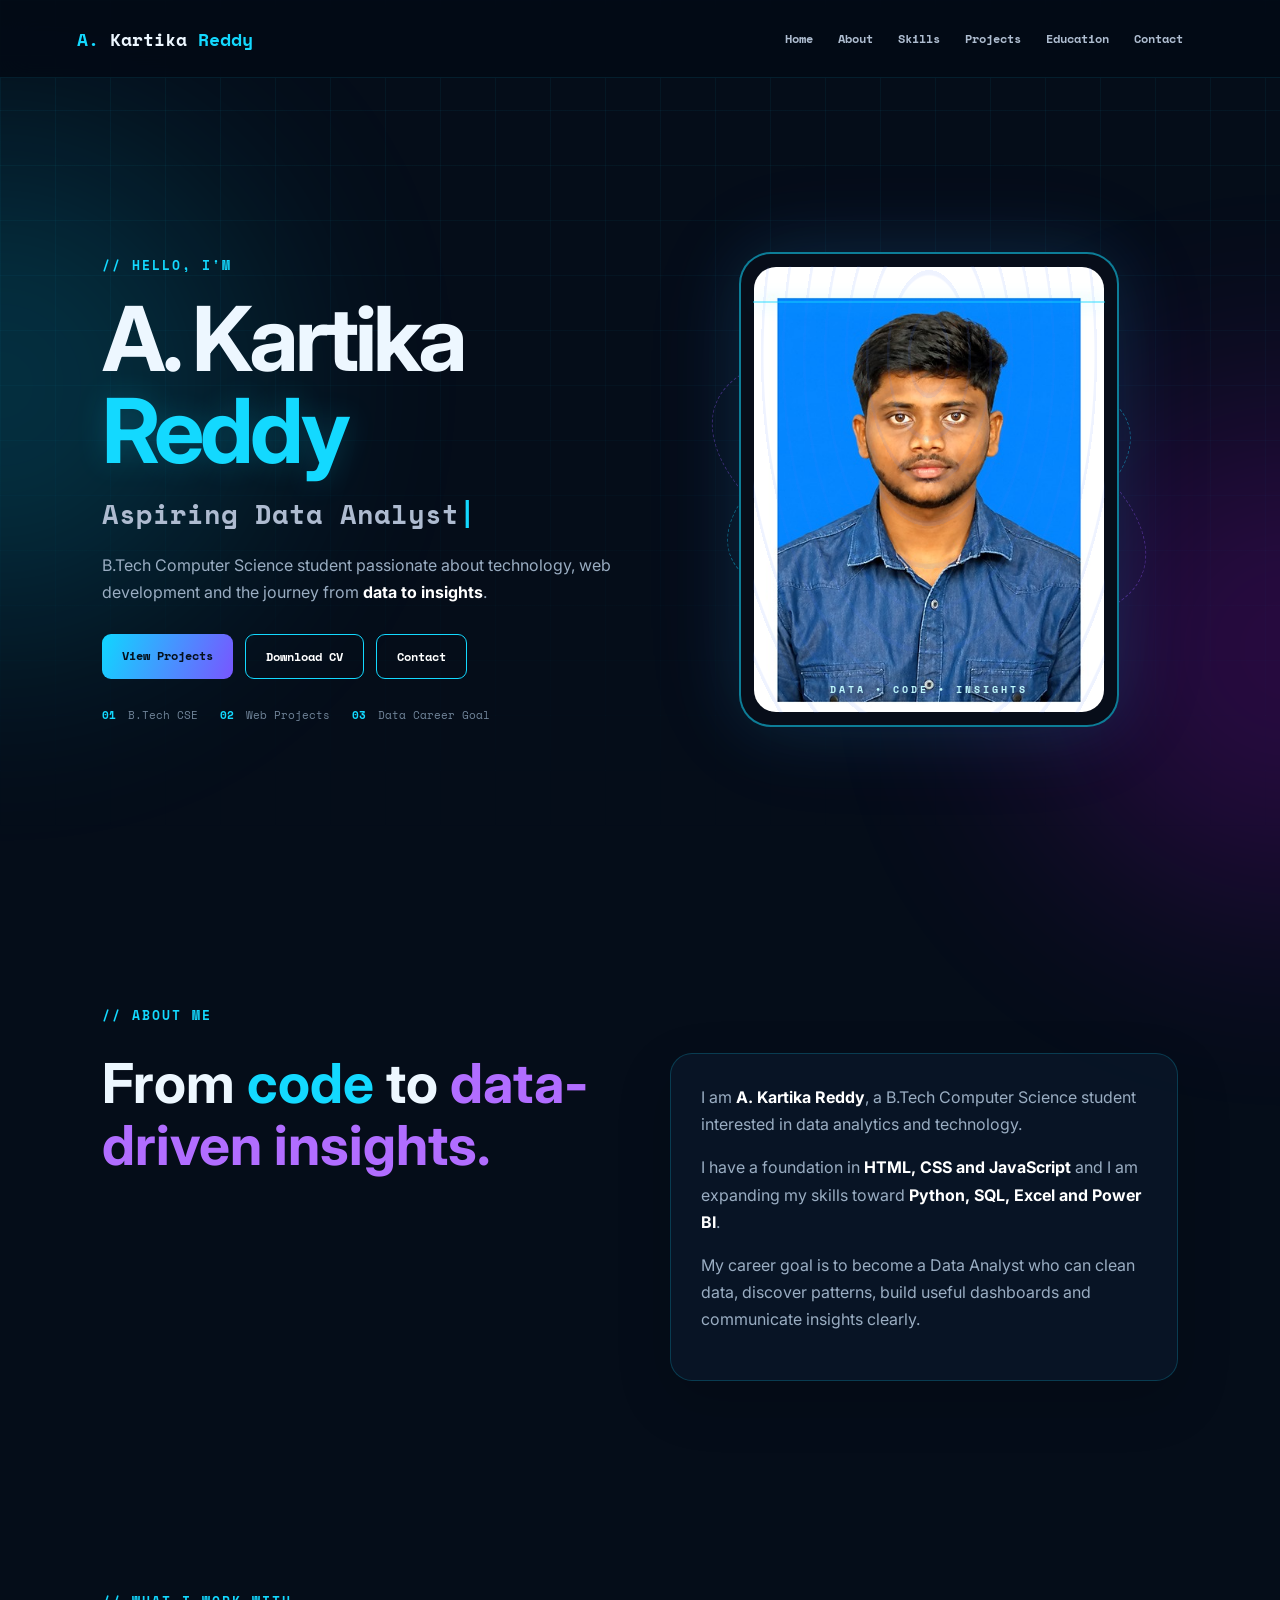
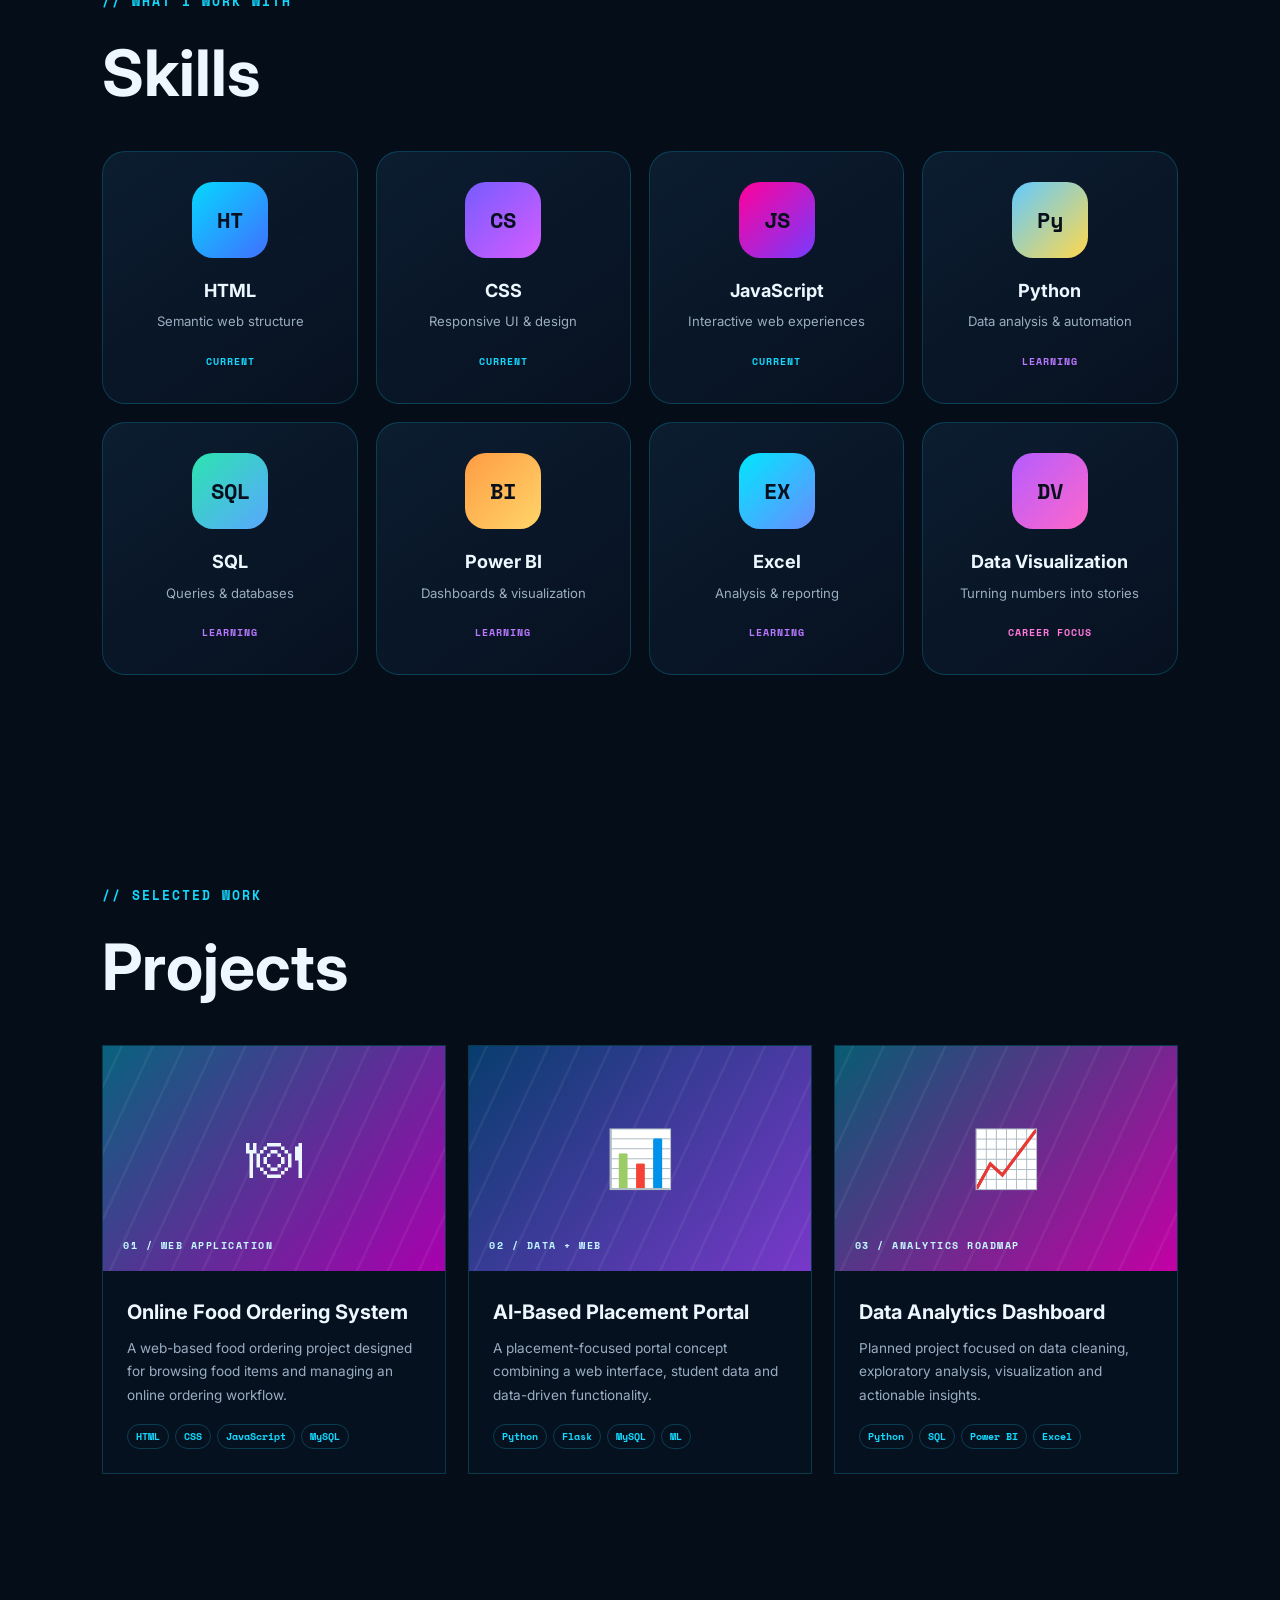
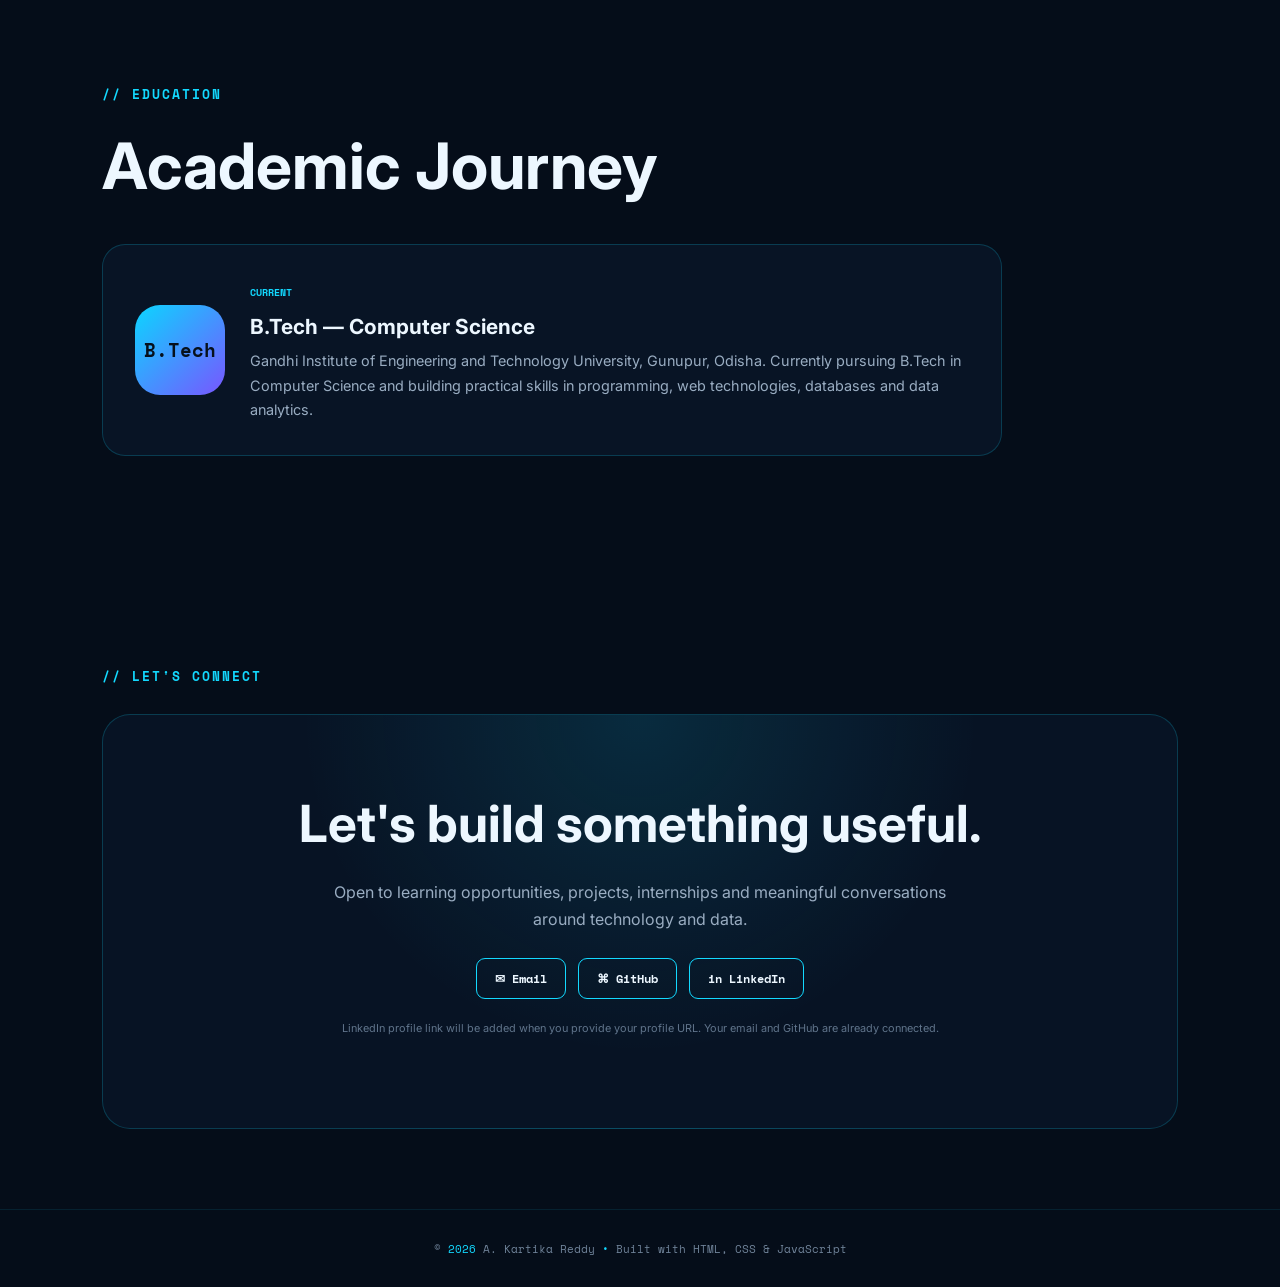
<file: index.html>
<!DOCTYPE html>
<html lang="en">
<head>
<meta charset="UTF-8">
<meta name="viewport" content="width=device-width, initial-scale=1.0">
<meta name="description" content="A. Kartika Reddy is a B.Tech Computer Science student at GIET University, Gunupur, Odisha, and an aspiring Data Analyst. Explore his skills, projects, education and portfolio.">
<meta name="keywords" content="A. Kartika Reddy, Kartika Reddy, Data Analyst, B.Tech Computer Science, HTML, CSS, JavaScript, Python, SQL, Power BI">
<meta name="author" content="A. Kartika Reddy">
<meta name="robots" content="index, follow">
<meta property="og:title" content="A. Kartika Reddy | Data Analyst Portfolio">
<meta property="og:description" content="B.Tech Computer Science student and aspiring Data Analyst.">
<title>A. Kartika Reddy | B.Tech CSE Student & Aspiring Data Analyst</title>
<link rel="stylesheet" href="style.css">
<link rel="stylesheet" href="style.css">

<script type="application/ld+json">
{
  "@context": "https://schema.org",
  "@type": "Person",
  "name": "A. Kartika Reddy",
  "url": "https://kartikreddy.is-a.dev/",
  "jobTitle": "Aspiring Data Analyst",
  "alumniOf": {
    "@type": "CollegeOrUniversity",
    "name": "Gandhi Institute of Engineering and Technology University"
  },
  "sameAs": [
    "https://github.com/kartikreddy342-cloud"
  ]
}
</script>

</head>
</head>
<body>
<div class="bg-grid"></div><div class="aurora a1"></div><div class="aurora a2"></div>
<div class="stars" aria-hidden="true"></div>

<header class="navbar">
  <a class="logo" href="#home"><span>A.</span> Kartika <b>Reddy</b></a>
  <nav id="nav">
    <a href="#home">Home</a><a href="#about">About</a><a href="#skills">Skills</a>
    <a href="#projects">Projects</a><a href="#education">Education</a><a href="#contact">Contact</a>
  </nav>
  <div class="nav-tools"><button id="themeBtn" aria-label="Toggle theme">☼</button><button id="menuBtn" aria-label="Menu">☰</button></div>
</header>

<main>
<section id="home" class="hero">
  <div class="hero-content reveal">
    <div class="code-label">// HELLO, I'M</div>
    <h1>A. Kartika <span>Reddy</span></h1>
    <div class="role"><span id="typed"></span><i>|</i></div>
    <p class="intro">B.Tech Computer Science student passionate about technology, web development and the journey from <strong>data to insights</strong>.</p>
    <div class="buttons">
      <a class="btn primary" href="#projects">View Projects</a>
      <a class="btn ghost" href="resume.pdf">Download CV</a>
      <a class="btn ghost" href="#contact">Contact</a>
    </div>
    <div class="mini-stats"><span><b>01</b> B.Tech CSE</span><span><b>02</b> Web Projects</span><span><b>03</b> Data Career Goal</span></div>
  </div>
  <div class="photo-area reveal">
    <div class="ring r1"></div><div class="ring r2"></div>
    <div class="photo-card">
      <div class="corner c1"></div><div class="corner c2"></div>
      <img src="images/profile.jpg" alt="A. Kartika Reddy">
      <div class="photo-label">DATA • CODE • INSIGHTS</div>
      <div class="scan"></div>
    </div>
  </div>
</section>

<section id="about" class="section">
  <div class="section-label">// ABOUT ME</div>
  <div class="about-grid">
    <div class="reveal"><h2>From <span>code</span> to <em>data-driven insights.</em></h2></div>
    <div class="glass reveal">
      <p>I am <strong>A. Kartika Reddy</strong>, a B.Tech Computer Science student interested in data analytics and technology.</p>
      <p>I have a foundation in <strong>HTML, CSS and JavaScript</strong> and I am expanding my skills toward <strong>Python, SQL, Excel and Power BI</strong>.</p>
      <p>My career goal is to become a Data Analyst who can clean data, discover patterns, build useful dashboards and communicate insights clearly.</p>
    </div>
  </div>
</section>

<section id="skills" class="section">
  <div class="section-label">// WHAT I WORK WITH</div>
  <h2 class="title reveal">Skills</h2>
  <div class="skill-grid">
    <article class="skill reveal"><div class="icon blue">HT</div><h3>HTML</h3><p>Semantic web structure</p><span class="status current">CURRENT</span></article>
    <article class="skill reveal"><div class="icon violet">CS</div><h3>CSS</h3><p>Responsive UI & design</p><span class="status current">CURRENT</span></article>
    <article class="skill reveal"><div class="icon pink">JS</div><h3>JavaScript</h3><p>Interactive web experiences</p><span class="status current">CURRENT</span></article>
    <article class="skill reveal"><div class="icon gold">Py</div><h3>Python</h3><p>Data analysis & automation</p><span class="status learning">LEARNING</span></article>
    <article class="skill reveal"><div class="icon green">SQL</div><h3>SQL</h3><p>Queries & databases</p><span class="status learning">LEARNING</span></article>
    <article class="skill reveal"><div class="icon orange">BI</div><h3>Power BI</h3><p>Dashboards & visualization</p><span class="status learning">LEARNING</span></article>
    <article class="skill reveal"><div class="icon cyan">EX</div><h3>Excel</h3><p>Analysis & reporting</p><span class="status learning">LEARNING</span></article>
    <article class="skill reveal"><div class="icon purple">DV</div><h3>Data Visualization</h3><p>Turning numbers into stories</p><span class="status goal">CAREER FOCUS</span></article>
  </div>
</section>

<section id="projects" class="section">
  <div class="section-label">// SELECTED WORK</div>
  <h2 class="title reveal">Projects</h2>
  <div class="projects">
    <article class="project reveal">
      <div class="project-image food"><span class="project-icon">🍽</span><small>01 / WEB APPLICATION</small></div>
      <div class="project-info"><h3>Online Food Ordering System</h3><p>A web-based food ordering project designed for browsing food items and managing an online ordering workflow.</p><div class="tags"><b>HTML</b><b>CSS</b><b>JavaScript</b><b>MySQL</b></div></div>
    </article>
    <article class="project reveal">
      <div class="project-image placement"><span class="project-icon">📊</span><small>02 / DATA + WEB</small></div>
      <div class="project-info"><h3>AI-Based Placement Portal</h3><p>A placement-focused portal concept combining a web interface, student data and data-driven functionality.</p><div class="tags"><b>Python</b><b>Flask</b><b>MySQL</b><b>ML</b></div></div>
    </article>
    <article class="project reveal">
      <div class="project-image analytics"><span class="project-icon">📈</span><small>03 / ANALYTICS ROADMAP</small></div>
      <div class="project-info"><h3>Data Analytics Dashboard</h3><p>Planned project focused on data cleaning, exploratory analysis, visualization and actionable insights.</p><div class="tags"><b>Python</b><b>SQL</b><b>Power BI</b><b>Excel</b></div></div>
    </article>
  </div>
</section>

<section id="education" class="section">
  <div class="section-label">// EDUCATION</div>
  <h2 class="title reveal">Academic Journey</h2>
  <div class="education-card reveal">
    <div class="edu-badge">B.Tech</div>
    <div><span class="current-label">CURRENT</span><h3>B.Tech — Computer Science</h3><p>Gandhi Institute of Engineering and Technology University, Gunupur, Odisha. Currently pursuing B.Tech in Computer Science and building practical skills in programming, web technologies, databases and data analytics.</p></div>
  </div>
</section>

<section id="contact" class="section contact-section">
  <div class="section-label">// LET'S CONNECT</div>
  <div class="contact-card reveal">
    <h2>Let's build something useful.</h2>
    <p>Open to learning opportunities, projects, internships and meaningful conversations around technology and data.</p>
    <div class="contact-buttons">
      <a href="mailto:kartikreddy342@gmail.com">✉ Email</a>
      <a href="https://github.com/kartikreddy342-cloud" target="_blank" rel="noopener">⌘ GitHub</a>
      <a href="https://www.linkedin.com/in/YOUR_USERNAME/" target="_blank" rel="noopener">in LinkedIn</a>
    </div>
    <p class="note">LinkedIn profile link will be added when you provide your profile URL. Your email and GitHub are already connected.</p>
  </div>
</section>
</main>

<footer>© <span id="year"></span> A. Kartika Reddy <span>•</span> Built with HTML, CSS & JavaScript</footer>
<script src="script.js"></script>
</body>
</html>
</file>
<file: style.css>
@import url('https://fonts.googleapis.com/css2?family=Inter:wght@400;500;600;700;800&family=Space+Mono:wght@400;700&display=swap');
*{box-sizing:border-box;margin:0;padding:0}html{scroll-behavior:smooth}body{font-family:Inter,Arial,sans-serif;color:#edf7ff;background:#050d19;line-height:1.7;overflow-x:hidden}a{text-decoration:none;color:inherit}
:root{--cyan:#13d9ff;--blue:#3c83ff;--purple:#9b55ff;--pink:#e100bd;--muted:#9aadc2;--card:rgba(9,24,42,.78);--border:rgba(19,217,255,.2)}
.bg-grid{position:fixed;inset:0;z-index:-5;background:linear-gradient(rgba(19,217,255,.06) 1px,transparent 1px),linear-gradient(90deg,rgba(19,217,255,.06) 1px,transparent 1px);background-size:55px 55px;mask-image:linear-gradient(#000,transparent 95%)}.aurora{position:fixed;z-index:-4;width:500px;height:500px;border-radius:50%;filter:blur(120px);opacity:.18}.a1{background:#00d9ff;left:-250px;top:15%}.a2{background:#d000ff;right:-260px;bottom:0}
.navbar{height:78px;position:sticky;top:0;z-index:100;display:flex;align-items:center;padding:0 6%;background:rgba(3,11,22,.9);backdrop-filter:blur(16px);border-bottom:1px solid rgba(19,217,255,.1)}.logo{font:700 1.1rem 'Space Mono';margin-right:auto}.logo span,.logo b{color:var(--cyan)}nav{display:flex;gap:25px}nav a{font:700 .75rem 'Space Mono';color:#aebdd0}nav a:hover{color:var(--cyan)}.nav-tools{display:flex;gap:8px;margin-left:20px}.nav-tools button{display:none;background:none;border:0;color:#fff;font-size:1.7rem}
.hero{min-height:calc(100vh - 78px);display:grid;grid-template-columns:1.05fr .95fr;align-items:center;gap:30px;padding:70px 8%}.code-label,.section-label{font:700 .82rem 'Space Mono';letter-spacing:2px;color:var(--cyan)}h1{font-size:clamp(3.2rem,7vw,6.5rem);line-height:1.02;letter-spacing:-4px;margin:18px 0}h1 span{color:var(--cyan);text-shadow:0 0 30px rgba(19,217,255,.2)}.role{font:700 clamp(1.2rem,2.5vw,1.7rem) 'Space Mono';color:#aebbd0}.role i{color:var(--cyan);font-style:normal;animation:blink 1s infinite}@keyframes blink{50%{opacity:0}}.intro{max-width:650px;color:var(--muted);margin:18px 0;font-size:1rem}.intro strong{color:#fff}.buttons{display:flex;flex-wrap:wrap;gap:12px;margin-top:27px}.btn{padding:12px 20px;border-radius:9px;font:700 .78rem 'Space Mono';border:1px solid var(--cyan);transition:.25s}.btn:hover{transform:translateY(-3px);box-shadow:0 10px 30px rgba(19,217,255,.15)}.primary{background:linear-gradient(110deg,#10d6ff,#7856ff);color:#05101c;border:0}.ghost{color:#fff}.mini-stats{display:flex;gap:22px;flex-wrap:wrap;margin-top:28px;color:#71859a;font:400 .68rem 'Space Mono'}.mini-stats b{color:var(--cyan);margin-right:5px}
.photo-area{position:relative;min-height:490px;display:grid;place-items:center}.photo-card{width:min(380px,75vw);aspect-ratio:4/5;padding:13px;position:relative;border:2px solid rgba(19,217,255,.55);border-radius:32px;background:#070d19;box-shadow:0 0 70px rgba(19,217,255,.12),0 0 110px rgba(155,85,255,.08);overflow:hidden}.photo-card:before{content:"";position:absolute;inset:12px;border-radius:22px;background:repeating-radial-gradient(ellipse at 50% 20%,transparent 0 18px,rgba(74,121,255,.09) 19px 21px);pointer-events:none;z-index:1}.photo-card img{width:100%;height:100%;object-fit:cover;object-position:center top;border-radius:22px;position:relative;z-index:0}.photo-label{position:absolute;bottom:28px;left:28px;right:28px;text-align:center;z-index:3;font:700 .62rem 'Space Mono';letter-spacing:3px;color:#bff8ff;text-shadow:0 2px 8px #000}.scan{position:absolute;z-index:2;left:12px;right:12px;top:10%;height:2px;background:var(--cyan);box-shadow:0 0 18px var(--cyan);opacity:.45;animation:scan 4s linear infinite}@keyframes scan{to{top:88%}}.ring{position:absolute;width:420px;height:190px;border:1px dashed rgba(19,217,255,.4);border-radius:50%;transform:rotate(-18deg);animation:orbit 12s linear infinite}.r2{width:460px;height:220px;border-color:rgba(155,85,255,.35);transform:rotate(22deg);animation-direction:reverse}@keyframes orbit{to{transform:rotate(342deg)}}
.section{padding:105px 8%}.section-label{margin-bottom:28px}.title{font-size:clamp(2.7rem,5vw,4.5rem);line-height:1.05;margin:8px 0 45px}.about-grid{display:grid;grid-template-columns:1fr 1fr;gap:60px}.about-grid h2{font-size:clamp(2.2rem,4.3vw,4.1rem);line-height:1.12}.about-grid h2 span{color:var(--cyan)}.about-grid h2 em{color:#b16dff;font-style:normal}.glass{padding:30px;border:1px solid var(--border);border-radius:22px;background:var(--card);box-shadow:0 20px 55px rgba(0,0,0,.16)}.glass p{color:var(--muted);margin-bottom:16px}.glass strong{color:#fff}
.skill-grid{display:grid;grid-template-columns:repeat(4,1fr);gap:18px}.skill{min-height:235px;padding:30px 20px;text-align:center;border:1px solid var(--border);border-radius:23px;background:linear-gradient(145deg,rgba(13,31,51,.9),rgba(9,18,34,.8));transition:.3s}.skill:hover{transform:translateY(-7px);border-color:var(--cyan);box-shadow:0 18px 45px rgba(0,190,255,.1)}.icon{width:76px;height:76px;margin:0 auto 17px;border-radius:21px;display:grid;place-items:center;color:#07101c;font:bold 1.35rem 'Space Mono'}.blue{background:linear-gradient(135deg,#05d8ff,#416fff)}.violet{background:linear-gradient(135deg,#765cff,#d55cff)}.pink{background:linear-gradient(135deg,#ff009a,#773bff)}.gold{background:linear-gradient(135deg,#62caff,#ffd84d)}.green{background:linear-gradient(135deg,#2ce4b0,#59a7ff)}.orange{background:linear-gradient(135deg,#ff9c43,#ffd56a)}.cyan{background:linear-gradient(135deg,#00e7ff,#6a8cff)}.purple{background:linear-gradient(135deg,#b55cff,#ff67cb)}.skill h3{font-size:1.13rem}.skill p{color:var(--muted);font-size:.82rem;margin:5px 0 13px}.status{font:700 .62rem 'Space Mono';letter-spacing:1px}.current{color:var(--cyan)}.learning{color:#b878ff}.goal{color:#ff78dc}
.projects{display:grid;grid-template-columns:repeat(3,1fr);gap:22px}.project{border:1px solid var(--border);background:rgba(7,18,33,.9);overflow:hidden;transition:.3s}.project:hover{transform:translateY(-7px);border-color:var(--cyan)}.project-image{height:225px;display:grid;place-items:center;position:relative;overflow:hidden}.project-image:before{content:"";position:absolute;inset:-50%;background:repeating-linear-gradient(125deg,transparent 0 25px,rgba(255,255,255,.055) 26px 28px);transform:rotate(-10deg)}.food{background:linear-gradient(135deg,#08627d,#a900ae)}.placement{background:linear-gradient(135deg,#073d6d,#7938ca)}.analytics{background:linear-gradient(135deg,#075c72,#c400a5)}.project-icon{font-size:3.5rem;z-index:1}.project-image small{position:absolute;bottom:18px;left:20px;z-index:2;color:#c4faff;font:700 .65rem 'Space Mono';letter-spacing:1.5px}.project-info{padding:24px}.project-info h3{font-size:1.25rem}.project-info p{color:var(--muted);font-size:.85rem;margin:8px 0 17px}.tags{display:flex;flex-wrap:wrap;gap:6px}.tags b{font:700 .62rem 'Space Mono';color:var(--cyan);border:1px solid rgba(19,217,255,.22);border-radius:50px;padding:4px 8px}
.education-card{display:flex;gap:25px;align-items:center;max-width:900px;padding:32px;border:1px solid var(--border);border-radius:23px;background:var(--card)}.edu-badge{min-width:90px;height:90px;border-radius:25px;display:grid;place-items:center;background:linear-gradient(135deg,#0bd6ff,#7856ff);color:#06101c;font:bold 1.2rem 'Space Mono'}.current-label{font:700 .62rem 'Space Mono';color:var(--cyan)}.education-card h3{margin:5px 0;font-size:1.3rem}.education-card p{color:var(--muted);font-size:.9rem}
.contact-section{padding-bottom:80px}.contact-card{text-align:center;padding:65px 25px;border:1px solid var(--border);border-radius:28px;background:radial-gradient(circle at 50% 0,rgba(19,217,255,.12),transparent 50%),rgba(9,24,42,.7)}.contact-card h2{font-size:clamp(2rem,4vw,3.7rem)}.contact-card>p{color:var(--muted);max-width:650px;margin:12px auto 25px}.contact-buttons{display:flex;justify-content:center;gap:12px;flex-wrap:wrap}.contact-buttons a{padding:11px 18px;border:1px solid var(--cyan);border-radius:9px;font:700 .75rem 'Space Mono'}.contact-buttons a:hover{background:rgba(19,217,255,.1)}.contact-card .note{font-size:.68rem;color:#60748b;margin-top:20px}
footer{text-align:center;padding:30px;color:#708399;border-top:1px solid rgba(19,217,255,.1);font:400 .7rem 'Space Mono'}footer span{color:var(--cyan)}
.reveal{opacity:0;transform:translateY(25px);transition:.75s ease}.reveal.show{opacity:1;transform:none}
body.light{background:#eef6fb;color:#132235}body.light .navbar{background:rgba(238,246,251,.9)}body.light nav a{color:#42556a}body.light .glass,body.light .skill,body.light .project,body.light .education-card{background:rgba(255,255,255,.75)}body.light .ghost{color:#132235}
@media(max-width:1050px){.skill-grid{grid-template-columns:repeat(2,1fr)}.projects{grid-template-columns:1fr 1fr}}
@media(max-width:850px){nav{display:none;position:absolute;top:78px;left:0;right:0;padding:20px 7%;background:#06111f;border-bottom:1px solid var(--border);flex-direction:column;gap:15px}nav.open{display:flex}.nav-tools button{display:block}.hero{grid-template-columns:1fr;text-align:center;padding-top:55px}.intro{margin-left:auto;margin-right:auto}.buttons,.mini-stats{justify-content:center}.photo-area{order:-1;min-height:360px}.photo-card{width:275px}.ring{width:310px;height:145px}.r2{width:345px;height:175px}.about-grid{grid-template-columns:1fr;gap:30px}.projects{grid-template-columns:1fr}}
@media(max-width:520px){.navbar{padding:0 5%}.logo{font-size:.88rem}.hero{padding-left:6%;padding-right:6%}h1{font-size:3rem;letter-spacing:-2px}.section{padding:80px 6%}.skill-grid{grid-template-columns:1fr}.title{font-size:2.8rem}.education-card{align-items:flex-start;flex-direction:column}.mini-stats{gap:12px}}
</file>
